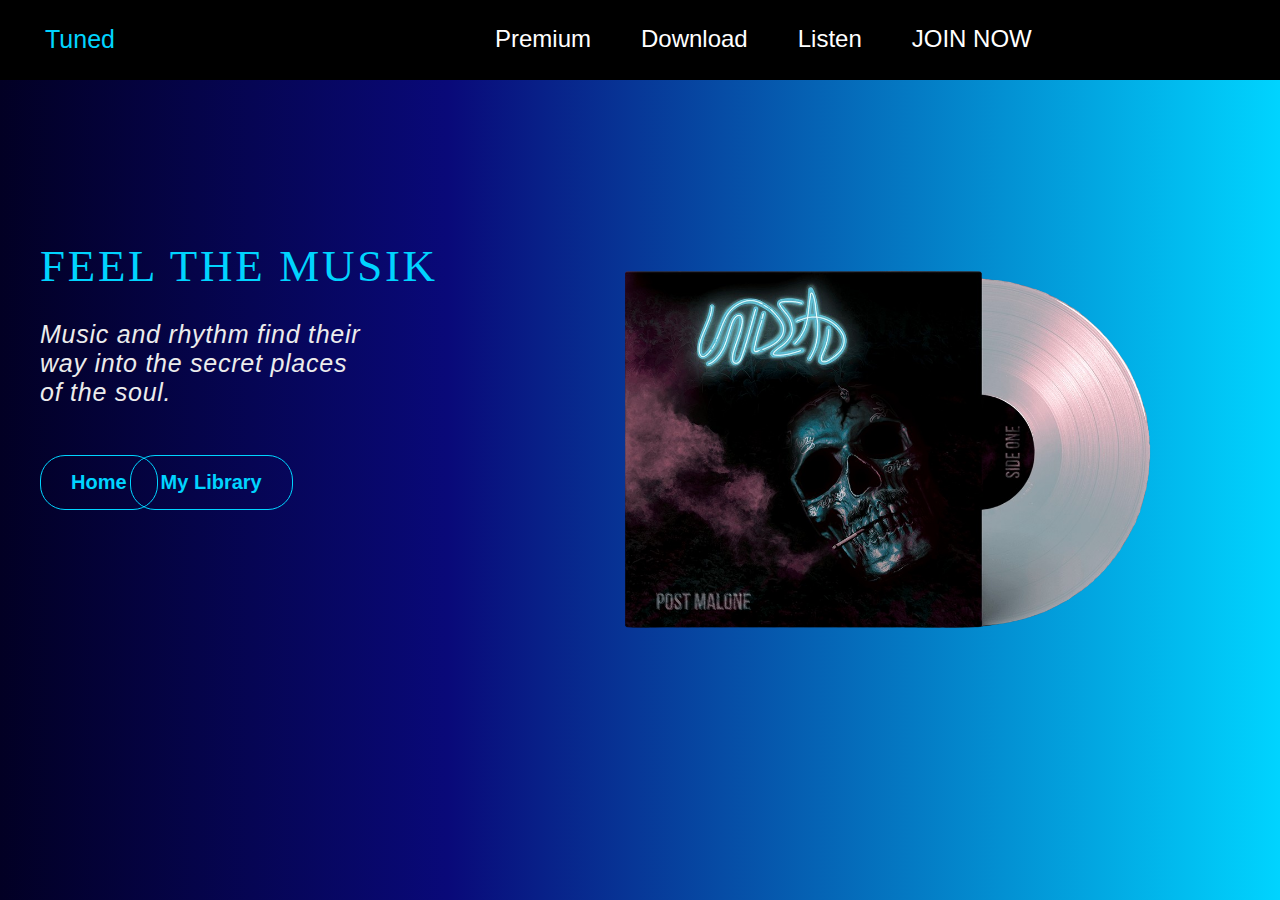
<file: index.html>
<!DOCTYPE html>
<html lang="en" dir="ltr">
  <head>
    <meta charset="utf-8">
    <title>Tuned</title>
    <link rel="stylesheet" href="style.css">
  </head>
  <body>

    <nav class="navbar">
      <ul>
        <li class="brand"><i class="fab fa-spotify"></i> Tuned</li>

        <li>Premium</li>
        <li>Download</li>\
        <li>Listen</li>
        <li>JOIN NOW</li>

      </ul>
    </nav>

    <div class="imge">
      <img src="images/BG.png" alt="">
    </div>

    <div class="hd">
      Feel The MusiK <i class="fas fa-music"></i>
    </div>
    <div class="content">
      <em>Music and rhythm find their <br> way into the secret places <br> of the soul.</em>
    </div>

    <div class="container">
        <div class="left">
            <div style="height:20px"></div>
            <div class="menu">

            <a href="#">Home</a>

                <div class="library">
                <a href="library.html">My Library</a>
            </div>
        </div>
    </div>
  </body>
</html>
</file>
<file: style.css>
body{
    margin: 0;
    padding: 0;
    font-family: sans-serif;
    overflow: hidden;
    position: relative;
    background: rgb(2,0,36);
    background: linear-gradient(90deg, rgba(2,0,36,1) 0%, rgba(9,9,121,1) 35%, rgba(0,212,255,1) 100%);
  }
  
  .navbar{
    padding: 25px 20px;
    width: 100%;
    height: 30px;
    background: #000;
  }
  ul{
    margin: 0;
    list-style: none;
    display: inline;
  }
  li{
    font-size: 24px;
    font-weight: 500;
    float: left;
    margin-right: 50px;
    color: #fff;
    cursor: pointer;
  }
  .brand{
    margin-right: 380px;
    margin-left: 25px;
    font-size: 25px;
    color: #00d4ff;
  }
  li:hover{
    color: #00d4ff;
  }
  .imge{
    position: absolute;
    top: 160px;
    left: 38%;
  }
  img{
    height: 550px;
  }
  .hd{
    position: absolute;
    color: #fff;
    top: 240px;
    left: 40px;
    font-size: 45px;
    color: #00d4ff;
    letter-spacing: 0.06em;
    font-family: fantasy;
    text-transform: uppercase;
  }
  .content{
    position: absolute;
    top: 320px;
    left: 40px;
    color: #ececec;
    font-size: 25px;
    letter-spacing: 0.03em;
  }
  a{
    position: absolute;
    top: 455px;
    left: 40px;
    text-decoration: none;
    padding: 15px 30px;
    font-weight: 600;
    font-size: 20px;
    color: #00d4ff;
    border: 1px solid #00d4ff;
    border-radius: 25px;
    transition: 0.5s;
  }
  
  a:hover{
    background: #00d4ff;
    color: #fff;
  }
  .library a{
    margin-left: 7%;
  }
</file>
